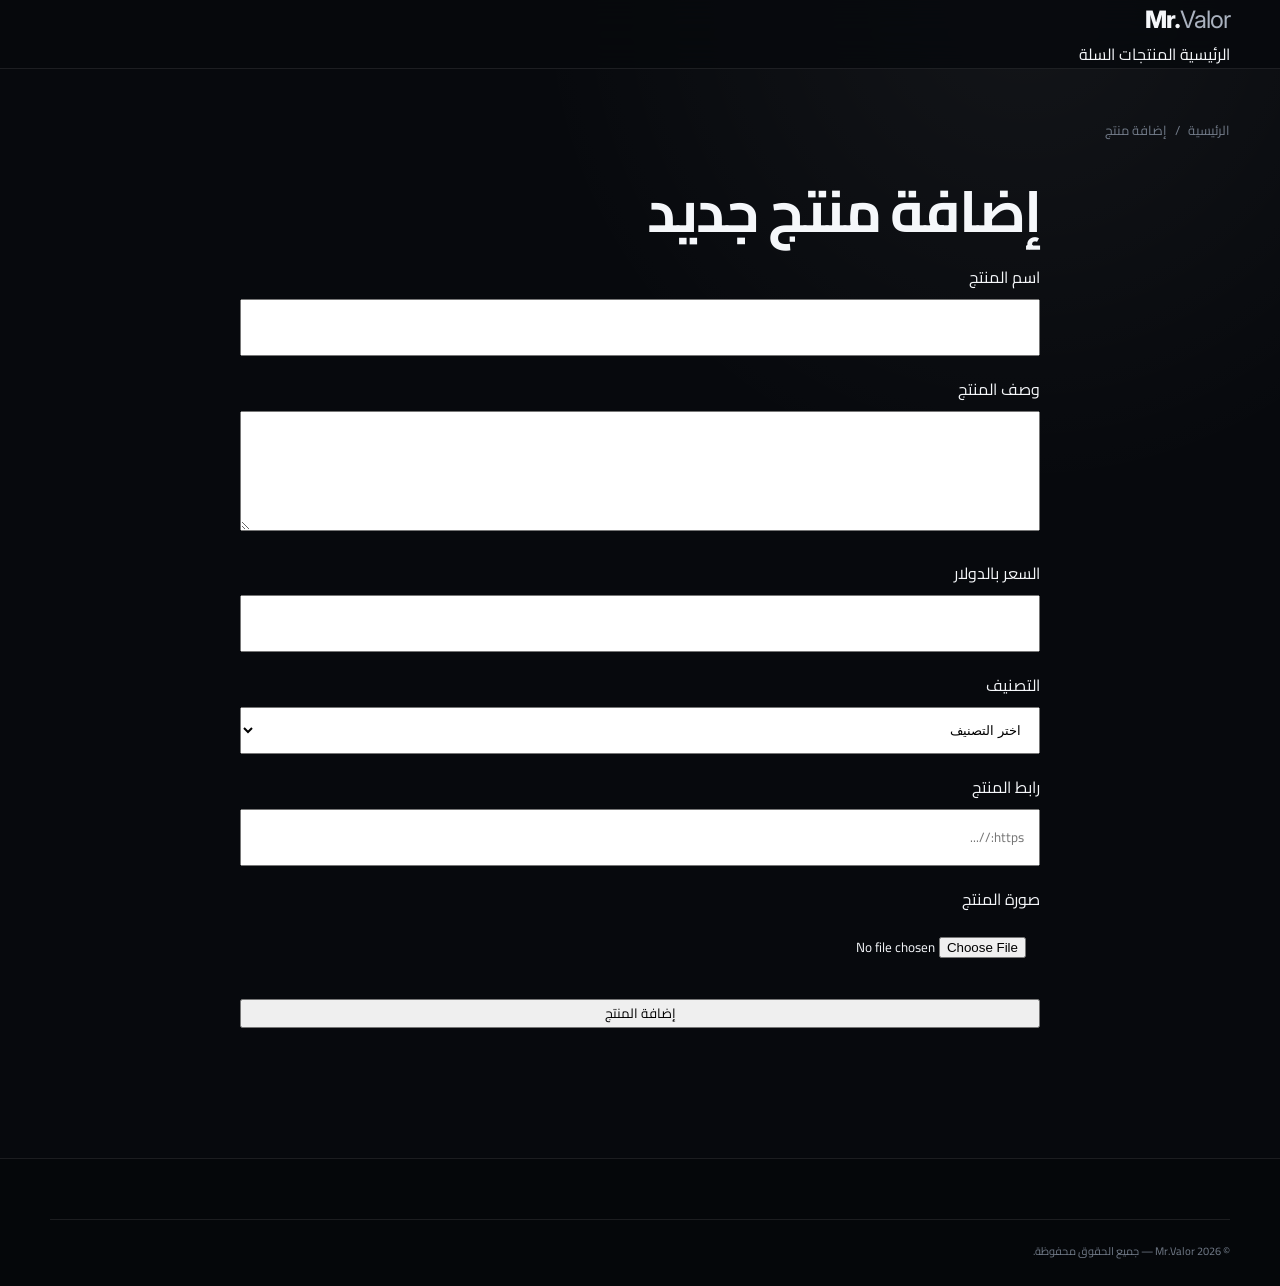
<file: add-product.html>
<!DOCTYPE html>
<html lang="ar" dir="rtl">

<head>
  <meta charset="UTF-8">

  <meta
    name="viewport"
    content="width=device-width, initial-scale=1.0"
  >

  <title>إضافة منتج | Mr.Valor</title>

  <link rel="stylesheet" href="style.css">
</head>

<body>

  <header class="site-header">

    <div class="container nav-container">

      <a href="index.html" class="logo">
        Mr.<span>Valor</span>
      </a>

      <nav class="main-nav">

        <a href="index.html">
          الرئيسية
        </a>

        <a href="index.html#products">
          المنتجات
        </a>

        <a href="cart.html">
          السلة
        </a>

      </nav>

    </div>

  </header>


  <main>

    <section class="product-page">

      <div class="container">

        <div class="breadcrumb">

          <a href="index.html">
            الرئيسية
          </a>

          <span> / </span>

          <span>
            إضافة منتج
          </span>

        </div>


        <div
          class="product-info"
          style="
            max-width: 800px;
            margin: 40px auto;
          "
        >

          <h1>
            إضافة منتج جديد
          </h1>


          <form id="add-product-form">


            <!-- اسم المنتج -->

            <div style="margin-bottom:20px;">

              <label for="product-name">
                اسم المنتج
              </label>

              <input
                id="product-name"
                name="name"
                type="text"
                required
                style="
                  width:100%;
                  padding:14px;
                  margin-top:8px;
                  box-sizing:border-box;
                "
              >

            </div>


            <!-- الوصف -->

            <div style="margin-bottom:20px;">

              <label for="product-description">
                وصف المنتج
              </label>

              <textarea
                id="product-description"
                name="description"
                rows="6"
                required
                style="
                  width:100%;
                  padding:14px;
                  margin-top:8px;
                  box-sizing:border-box;
                "
              ></textarea>

            </div>


            <!-- السعر -->

            <div style="margin-bottom:20px;">

              <label for="product-price">
                السعر بالدولار
              </label>

              <input
                id="product-price"
                name="price"
                type="number"
                min="0"
                step="0.01"
                required
                style="
                  width:100%;
                  padding:14px;
                  margin-top:8px;
                  box-sizing:border-box;
                "
              >

            </div>


            <!-- التصنيف -->

            <div style="margin-bottom:20px;">

              <label for="product-category">
                التصنيف
              </label>

              <select
                id="product-category"
                name="category"
                required
                style="
                  width:100%;
                  padding:14px;
                  margin-top:8px;
                  box-sizing:border-box;
                "
              >

                <option value="">
                  اختر التصنيف
                </option>

                <option value="Canva">
                  Canva
                </option>

                <option value="Google Sheets">
                  Google Sheets
                </option>

                <option value="Excel">
                  Excel
                </option>

              </select>

            </div>


            <!-- رابط المنتج -->

            <div style="margin-bottom:20px;">

              <label for="product-url">
                رابط المنتج
              </label>

              <input
                id="product-url"
                name="product_url"
                type="url"
                placeholder="https://..."
                required
                style="
                  width:100%;
                  padding:14px;
                  margin-top:8px;
                  box-sizing:border-box;
                "
              >

            </div>


            <!-- صورة المنتج -->

            <div style="margin-bottom:25px;">

              <label for="product-image">
                صورة المنتج
              </label>

              <input
                id="product-image"
                name="image"
                type="file"
                accept="image/*"
                style="
                  width:100%;
                  padding:14px;
                  margin-top:8px;
                  box-sizing:border-box;
                "
              >

            </div>


            <!-- زر الحفظ -->

            <button
              type="submit"
              class="btn btn-primary"
              style="width:100%;"
            >
              إضافة المنتج
            </button>


          </form>

        </div>

      </div>

    </section>

  </main>


  <footer class="site-footer">

    <div class="container">

      <div class="footer-bottom">

        © 2026 Mr.Valor — جميع الحقوق محفوظة.

      </div>

    </div>

  </footer>


  <!-- الملفات البرمجية -->

  <script src="script.js"></script>

  <script src="add-product.js"></script>

</body>

              </html>
</file>
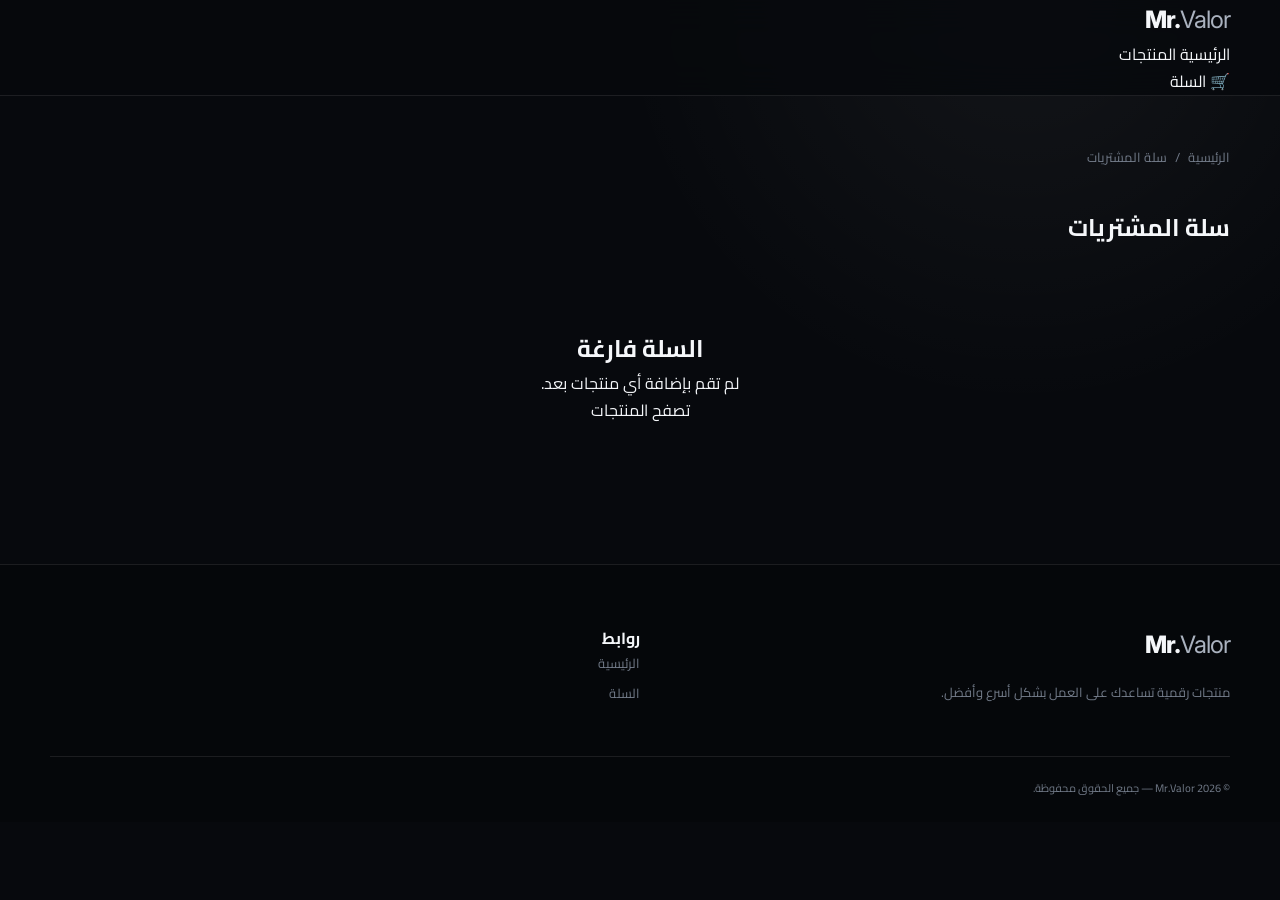
<file: cart.html>
<!DOCTYPE html>
<html lang="ar" dir="rtl">
<head>
  <meta charset="UTF-8">
  <meta name="viewport" content="width=device-width, initial-scale=1.0">
  <title>سلة المشتريات | Mr.Valor</title>
  <link rel="stylesheet" href="style.css">
</head>

<body>

<header class="site-header">
  <div class="container nav-container">
    <a href="index.html" class="logo">Mr.<span>Valor</span></a>

    <nav class="main-nav">
      <a href="index.html">الرئيسية</a>
      <a href="index.html#products">المنتجات</a>
    </nav>

    <div class="nav-actions">
      <a href="cart.html" class="cart-link">🛒 السلة</a>
    </div>
  </div>
</header>

<main>

<section class="product-page">
  <div class="container">

    <div class="breadcrumb">
      <a href="index.html">الرئيسية</a>
      <span> / </span>
      <span>سلة المشتريات</span>
    </div>

    <h1 style="margin-bottom:30px;">سلة المشتريات</h1>

    <div id="cart-empty" style="display:none; text-align:center; padding:50px;">
      <h2>السلة فارغة</h2>
      <p>لم تقم بإضافة أي منتجات بعد.</p>

      <a href="index.html#products" class="btn btn-primary">
        تصفح المنتجات
      </a>
    </div>

    <div id="cart-content">

      <div id="cart-items"></div>

      <div
        id="cart-summary"
        style="
          margin-top:30px;
          padding:25px;
          border-radius:16px;
          background:#111827;
        "
      >

        <h2>
          الإجمالي:
          <span id="cart-total">$0.00</span>
        </h2>

        <button
          id="checkout-button"
          class="btn btn-primary"
          type="button"
          style="margin-top:20px; width:100%;"
        >
          إتمام الشراء →
        </button>

      </div>

    </div>

  </div>
</section>

</main>

<footer class="site-footer">
  <div class="container">

    <div class="footer-content">

      <div>
        <div class="logo">Mr.<span>Valor</span></div>

        <p>
          منتجات رقمية تساعدك على العمل بشكل أسرع وأفضل.
        </p>
      </div>

      <div>
        <h4>روابط</h4>
        <a href="index.html">الرئيسية</a>
        <a href="cart.html">السلة</a>
      </div>

    </div>

    <div class="footer-bottom">
      © 2026 Mr.Valor — جميع الحقوق محفوظة.
    </div>

  </div>
</footer>


<script src="script.js"></script>

<script>

document.addEventListener("DOMContentLoaded", () => {

  const checkoutButton =
    document.getElementById("checkout-button");

  if (!checkoutButton) return;


  checkoutButton.addEventListener("click", () => {

    let cart = [];

    try {

      cart =
        JSON.parse(
          localStorage.getItem("mrvalor_cart")
        ) || [];

    } catch {

      cart = [];

    }


    if (!Array.isArray(cart) || cart.length === 0) {

      alert("السلة فارغة.");

      return;

    }


    let total = 0;

    let productsText = "";


    cart.forEach((item, index) => {

      const name =
        String(item.name || "منتج");

      const price =
        Number(item.price || 0);

      const quantity =
        Number(item.quantity || 1);

      const subtotal =
        price * quantity;

      total += subtotal;


      productsText +=
        `${index + 1}. ${name}\n` +
        `الكمية: ${quantity}\n` +
        `السعر: $${price.toFixed(2)}\n` +
        `المجموع: $${subtotal.toFixed(2)}\n\n`;

    });


    const paymentUrl =
      "https://app.binance.com/uni-qr/request-to-pay?billOrderId=458381522921906176&billType=request_a_payment";


    const whatsappMessage =
`طلب شراء جديد من Mr.Valor

المنتجات:

${productsText}
الإجمالي:
$${total.toFixed(2)}

رابط الدفع عبر Binance:
${paymentUrl}

بعد إتمام الدفع، يرجى إرسال تأكيد الدفع هنا.`;


    const whatsappUrl =
      "https://wa.me/218924670334?text=" +
      encodeURIComponent(whatsappMessage);


    window.open(
      whatsappUrl,
      "_blank"
    );

  });

});

</script>

</body>
</html>
</file>
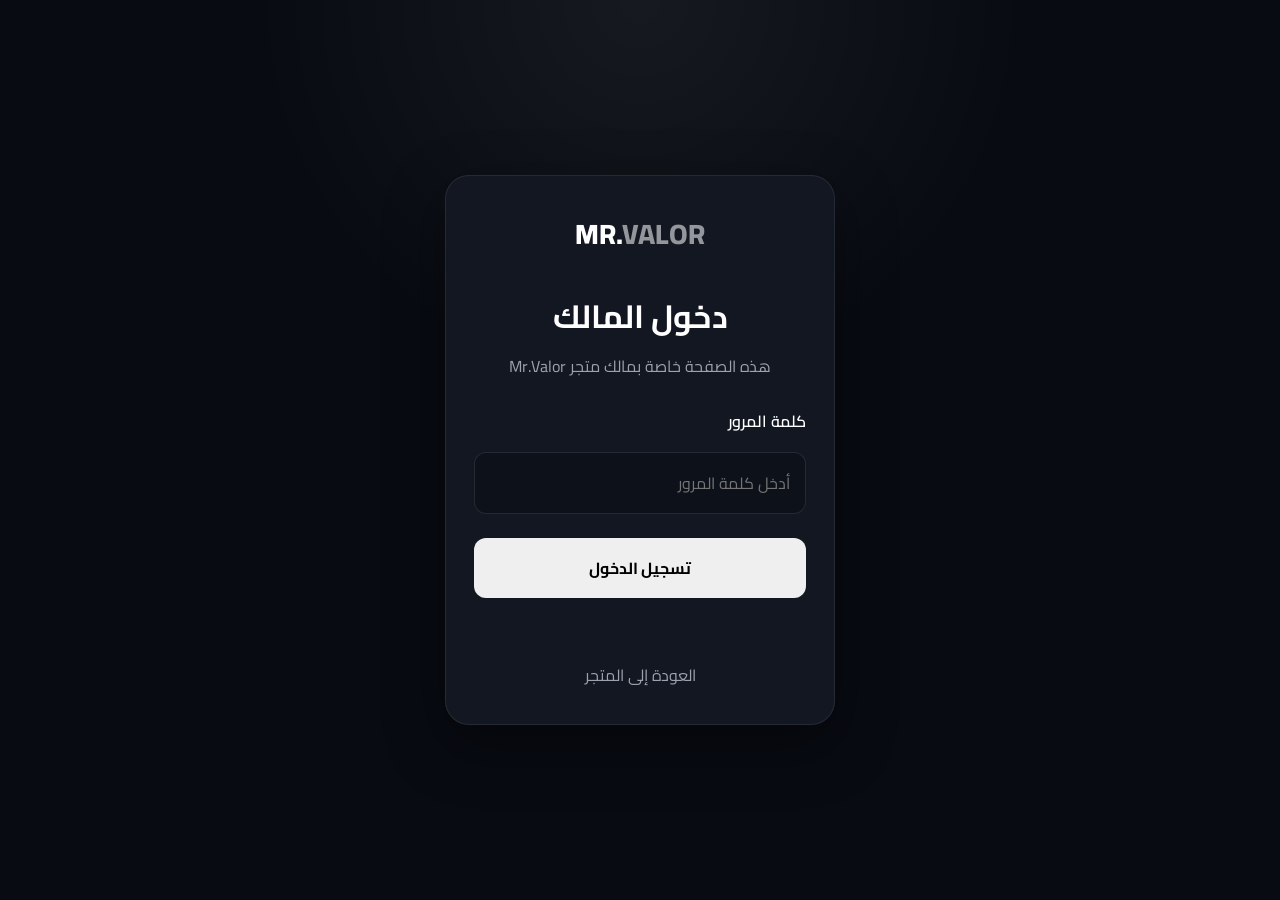
<file: login.html>
<!DOCTYPE html>
<html lang="ar" dir="rtl">
<head>
  <meta charset="UTF-8">
  <meta name="viewport" content="width=device-width, initial-scale=1.0">

  <title>تسجيل دخول المالك | Mr.Valor</title>

  <link rel="stylesheet" href="style.css">

  <style>
    body {
      min-height: 100vh;
      display: flex;
      align-items: center;
      justify-content: center;
      background:
        radial-gradient(circle at top, rgba(255,255,255,0.06), transparent 35%),
        #080b12;
    }

    .login-wrapper {
      width: 100%;
      max-width: 430px;
      padding: 20px;
    }

    .login-card {
      background: rgba(20, 25, 35, 0.95);
      border: 1px solid rgba(255,255,255,0.08);
      border-radius: 24px;
      padding: 35px 28px;
      box-shadow: 0 20px 60px rgba(0,0,0,0.45);
    }

    .login-logo {
      text-align: center;
      margin-bottom: 30px;
    }

    .login-logo a {
      font-size: 28px;
      font-weight: 800;
      color: #fff;
      text-decoration: none;
    }

    .login-logo span {
      opacity: 0.55;
    }

    .login-card h1 {
      text-align: center;
      margin-bottom: 10px;
      color: #fff;
    }

    .login-card > p {
      text-align: center;
      color: #9ca3af;
      margin-bottom: 28px;
    }

    .login-form {
      display: flex;
      flex-direction: column;
      gap: 16px;
    }

    .login-form label {
      color: #fff;
      font-weight: 600;
    }

    .login-form input {
      width: 100%;
      box-sizing: border-box;
      padding: 15px;
      border-radius: 12px;
      border: 1px solid rgba(255,255,255,0.1);
      background: #0d111a;
      color: #fff;
      outline: none;
      font-size: 16px;
    }

    .login-form input:focus {
      border-color: rgba(255,255,255,0.35);
    }

    .login-button {
      width: 100%;
      margin-top: 8px;
      border: 0;
      cursor: pointer;
      padding: 15px;
      border-radius: 12px;
      font-size: 16px;
      font-weight: 700;
    }

    .login-message {
      min-height: 24px;
      text-align: center;
      margin-top: 18px;
      color: #fff;
    }

    .back-home {
      display: block;
      text-align: center;
      margin-top: 22px;
      color: #9ca3af;
      text-decoration: none;
    }

    .back-home:hover {
      color: #fff;
    }
  </style>
</head>

<body>

  <div class="login-wrapper">

    <div class="login-card">

      <div class="login-logo">
        <a href="index.html">
          MR.<span>VALOR</span>
        </a>
      </div>

      <h1>دخول المالك</h1>

      <p>
        هذه الصفحة خاصة بمالك متجر Mr.Valor
      </p>

      <form id="owner-login-form" class="login-form">

        <label for="owner-password">
          كلمة المرور
        </label>

        <input
          id="owner-password"
          type="password"
          placeholder="أدخل كلمة المرور"
          autocomplete="current-password"
          required
        >

        <button
          type="submit"
          class="btn btn-primary login-button"
        >
          تسجيل الدخول
        </button>

      </form>

      <div
        id="login-message"
        class="login-message"
      ></div>

      <a
        href="index.html"
        class="back-home"
      >
        العودة إلى المتجر
      </a>

    </div>

  </div>

  <script>
    const loginForm =
      document.getElementById("owner-login-form");

    const passwordInput =
      document.getElementById("owner-password");

    const message =
      document.getElementById("login-message");

    loginForm.addEventListener("submit", async (event) => {

      event.preventDefault();

      const password =
        passwordInput.value.trim();

      if (!password) {
        message.textContent =
          "يرجى إدخال كلمة المرور.";
        return;
      }

      message.textContent =
        "جاري تسجيل الدخول...";

      try {

        const response =
          await fetch("/api/auth/login", {
            method: "POST",

            credentials: "same-origin",

            headers: {
              "Content-Type": "application/json"
            },

            body: JSON.stringify({
              password: password
            })
          });

        const result =
          await response.json();

        if (!response.ok || !result.success) {
          message.textContent =
            result.message ||
            "فشل تسجيل الدخول.";
          return;
        }

        message.textContent =
          "تم تسجيل الدخول بنجاح ✅";

        setTimeout(() => {
          window.location.href =
            "/add-product.html";
        }, 700);

      } catch (error) {

        console.error(error);

        message.textContent =
          "حدث خطأ في الاتصال بالموقع.";
      }

    });
  </script>

</body>
</html>
</file>
<file: style.css>
/* =========================================
   MR.VALOR — PREMIUM DIGITAL STORE
   ========================================= */

@import url('https://fonts.googleapis.com/css2?family=Cairo:wght@400;500;600;700;800&family=Inter:wght@400;500;600;700;800&display=swap');


/* =========================================
   VARIABLES
   ========================================= */

:root {
  --bg: #07090d;
  --bg-soft: #0d1118;
  --card: #10151d;
  --card-hover: #141b25;

  --text: #f5f7fa;
  --text-soft: #aab2bf;
  --text-muted: #727b89;

  --accent: #ffffff;
  --accent-soft: #dce2ea;

  --border: rgba(255, 255, 255, 0.09);
  --border-hover: rgba(255, 255, 255, 0.18);

  --shadow: 0 20px 60px rgba(0, 0, 0, 0.35);

  --radius: 18px;
  --radius-small: 12px;

  --container: 1180px;
}


/* =========================================
   RESET
   ========================================= */

* {
  margin: 0;
  padding: 0;
  box-sizing: border-box;
}

html {
  scroll-behavior: smooth;
}

body {
  background:
    radial-gradient(
      circle at 80% 0%,
      rgba(255, 255, 255, 0.05),
      transparent 30%
    ),
    var(--bg);

  color: var(--text);

  font-family: "Cairo", sans-serif;

  line-height: 1.7;

  min-height: 100vh;
}

a {
  color: inherit;
  text-decoration: none;
}

button,
input {
  font-family: inherit;
}

button {
  cursor: pointer;
}


/* =========================================
   CONTAINER
   ========================================= */

.container {
  width: min(
    calc(100% - 40px),
    var(--container)
  );

  margin: auto;
}


/* =========================================
   HEADER
   ========================================= */

.site-header {
  position: sticky;
  top: 0;
  z-index: 1000;

  background: rgba(7, 9, 13, 0.82);

  backdrop-filter: blur(18px);
  -webkit-backdrop-filter: blur(18px);

  border-bottom: 1px solid var(--border);
}

.navbar {
  min-height: 78px;

  display: flex;
  align-items: center;
  justify-content: space-between;

  gap: 30px;
}


/* =========================================
   LOGO
   ========================================= */

.logo {
  font-family: "Inter", sans-serif;

  font-size: 24px;
  font-weight: 800;

  letter-spacing: -1px;

  white-space: nowrap;
}

.logo span {
  font-weight: 400;
  color: var(--text-soft);
}


/* =========================================
   NAVIGATION
   ========================================= */

.nav-links {
  display: flex;
  align-items: center;

  gap: 30px;
}

.nav-links a {
  color: var(--text-soft);

  font-size: 14px;
  font-weight: 600;

  transition: 0.25s ease;
}

.nav-links a:hover {
  color: var(--text);
}


/* =========================================
   NAV ACTIONS
   ========================================= */

.nav-actions {
  display: flex;
  align-items: center;

  gap: 10px;
}

.icon-button,
.cart-button,
.menu-button {
  border: 1px solid var(--border);

  background: rgba(255, 255, 255, 0.03);

  color: var(--text);

  border-radius: 12px;

  min-width: 42px;
  height: 42px;

  display: inline-flex;
  align-items: center;
  justify-content: center;

  transition: 0.25s ease;
}

.icon-button:hover,
.cart-button:hover,
.menu-button:hover {
  background: rgba(255, 255, 255, 0.08);

  border-color: var(--border-hover);

  transform: translateY(-1px);
}

.cart-button {
  position: relative;

  padding: 0 12px;

  gap: 6px;
}

#cart-count {
  min-width: 20px;
  height: 20px;

  display: inline-flex;
  align-items: center;
  justify-content: center;

  border-radius: 50%;

  background: var(--text);
  color: #080a0e;

  font-family: "Inter", sans-serif;

  font-size: 11px;
  font-weight: 800;
}

.menu-button {
  display: none;
}


/* =========================================
   MOBILE MENU
   ========================================= */

.mobile-menu {
  display: none;

  padding: 15px 0 20px;

  border-top: 1px solid var(--border);
}

.mobile-menu.open {
  display: grid;

  gap: 4px;
}

.mobile-menu a {
  padding: 12px 14px;

  color: var(--text-soft);

  border-radius: 10px;

  transition: 0.2s ease;
}

.mobile-menu a:hover {
  background: rgba(255, 255, 255, 0.05);

  color: var(--text);
}


/* =========================================
   SEARCH
   ========================================= */

.search-box {
  display: none;

  padding: 0 0 18px;
}

.search-box.open {
  display: block;
}

.search-box input {
  width: 100%;

  padding: 14px 18px;

  background: var(--card);

  border: 1px solid var(--border);

  border-radius: 12px;

  color: var(--text);

  outline: none;
}

.search-box input:focus {
  border-color: var(--border-hover);
}


/* =========================================
   HERO
   ========================================= */

.hero {
  position: relative;

  padding: 110px 0 100px;

  overflow: hidden;
}

.hero::before {
  content: "";

  position: absolute;

  width: 500px;
  height: 500px;

  top: -250px;
  right: -150px;

  background: rgba(255, 255, 255, 0.05);

  filter: blur(100px);

  border-radius: 50%;

  pointer-events: none;
}

.hero-content {
  position: relative;

  max-width: 780px;
}

.hero h1 {
  font-size: clamp(42px, 7vw, 78px);

  line-height: 1.05;

  letter-spacing: -3px;

  margin-bottom: 28px;
}

.hero h1 span {
  color: var(--text-soft);
}

.hero p {
  max-width: 650px;

  color: var(--text-soft);

  font-size: 18px;

  margin-bottom: 36px;
}

.hero-buttons {
  display: flex;

  gap: 12px;

  flex-wrap: wrap;
}


/* =========================================
   BUTTONS
   ========================================= */

.primary-button,
.secondary-button {
  display: inline-flex;

  align-items: center;
  justify-content: center;

  min-height: 50px;

  padding: 0 24px;

  border-radius: 12px;

  font-weight: 700;

  transition: 0.25s ease;
}

.primary-button {
  background: var(--text);

  color: #080a0e;
}

.primary-button:hover {
  transform: translateY(-2px);

  box-shadow: 0 12px 30px rgba(255, 255, 255, 0.1);
}

.secondary-button {
  border: 1px solid var(--border);

  background: rgba(255, 255, 255, 0.03);

  color: var(--text);
}

.secondary-button:hover {
  background: rgba(255, 255, 255, 0.08);

  border-color: var(--border-hover);
}


/* =========================================
   SECTIONS
   ========================================= */

section {
  position: relative;
}

section:not(.hero) {
  padding: 90px 0;
}

.section-heading {
  margin-bottom: 42px;
}

.section-heading span {
  display: block;

  color: var(--text-muted);

  font-size: 13px;
  font-weight: 700;

  letter-spacing: 1px;

  text-transform: uppercase;

  margin-bottom: 8px;
}

.section-heading h2 {
  font-size: clamp(30px, 4vw, 44px);

  line-height: 1.2;

  letter-spacing: -1px;
}


/* =========================================
   CATEGORIES
   ========================================= */

.categories-grid {
  display: grid;

  grid-template-columns:
    repeat(3, 1fr);

  gap: 16px;
}

.category-card {
  position: relative;

  padding: 30px;

  min-height: 190px;

  background:
    linear-gradient(
      145deg,
      rgba(255, 255, 255, 0.055),
      rgba(255, 255, 255, 0.015)
    );

  border: 1px solid var(--border);

  border-radius: var(--radius);

  overflow: hidden;

  transition: 0.3s ease;
}

.category-card:hover {
  transform: translateY(-5px);

  border-color: var(--border-hover);

  background: var(--card-hover);
}

.category-card h3 {
  font-size: 22px;

  margin-bottom: 8px;
}

.category-card p {
  color: var(--text-soft);

  font-size: 14px;
}


/* =========================================
   PRODUCTS
   ========================================= */

.products-grid {
  display: grid;

  grid-template-columns:
    repeat(3, 1fr);

  gap: 20px;
}

.product-card {
  overflow: hidden;

  background: var(--card);

  border: 1px solid var(--border);

  border-radius: var(--radius);

  transition: 0.3s ease;
}

.product-card:hover {
  transform: translateY(-6px);

  border-color: var(--border-hover);

  box-shadow: var(--shadow);
}

.product-preview {
  min-height: 240px;

  display: flex;

  align-items: center;
  justify-content: center;

  background:
    radial-gradient(
      circle at 50% 30%,
      rgba(255, 255, 255, 0.1),
      transparent 45%
    ),
    #151a22;

  border-bottom: 1px solid var(--border);

  color: var(--text);
}

.product-preview span {
  font-family: "Inter", sans-serif;

  font-size: 26px;

  font-weight: 800;
}

.product-content {
  padding: 22px;
}

.product-content h3 {
  font-size: 20px;

  margin-bottom: 6px;
}

.product-content p {
  color: var(--text-soft);

  font-size: 14px;

  margin-bottom: 18px;
}

.product-price {
  font-family: "Inter", sans-serif;

  font-size: 22px;

  font-weight: 800;
}

.product-card .primary-button,
.product-card button {
  width: 100%;

  margin-top: 14px;
}


/* =========================================
   PRODUCT PAGE
   ========================================= */

.product-page {
  padding: 50px 0 90px !important;
}

.breadcrumb {
  display: flex;

  flex-wrap: wrap;

  align-items: center;

  gap: 8px;

  margin-bottom: 40px;

  color: var(--text-muted);

  font-size: 13px;
}

.breadcrumb a:hover {
  color: var(--text);
}

.product-layout {
  display: grid;

  grid-template-columns:
    minmax(0, 1.1fr)
    minmax(0, 0.9fr);

  gap: 70px;

  align-items: start;
}


/* =========================================
   PRODUCT GALLERY
   ========================================= */

.product-main-image {
  position: relative;

  min-height: 540px;

  display: flex;

  align-items: center;
  justify-content: center;

  overflow: hidden;

  background:
    radial-gradient(
      circle at center,
      rgba(255, 255, 255, 0.1),
      transparent 50%
    ),
    #11161e;

  border: 1px solid var(--border);

  border-radius: 24px;

  box-shadow: var(--shadow);
}

.preview-badge {
  position: absolute;

  top: 20px;
  right: 20px;

  padding: 7px 12px;

  background: rgba(255, 255, 255, 0.08);

  border: 1px solid var(--border);

  border-radius: 999px;

  color: var(--text-soft);

  font-family: "Inter", sans-serif;

  font-size: 10px;

  letter-spacing: 1px;
}

.product-placeholder {
  width: 70%;

  aspect-ratio: 4 / 5;

  display: flex;

  flex-direction: column;

  align-items: center;
  justify-content: center;

  gap: 8px;

  background:
    linear-gradient(
      145deg,
      #252b35,
      #0b0e13
    );

  border: 1px solid rgba(255, 255, 255, 0.12);

  box-shadow:
    0 30px 80px rgba(0, 0, 0, 0.5);

  border-radius: 8px;

  text-align: center;
}

.placeholder-icon {
  font-size: 38px;

  margin-bottom: 8px;
}

.placeholder-title {
  font-family: "Inter", sans-serif;

  font-size: 28px;

  font-weight: 800;

  letter-spacing: -1px;
}

.placeholder-subtitle {
  color: var(--text-soft);

  font-family: "Inter", sans-serif;

  font-size: 14px;
}

.placeholder-canva {
  margin-top: 20px;

  padding: 7px 12px;

  border: 1px solid rgba(255, 255, 255, 0.15);

  border-radius: 999px;

  color: var(--text-muted);

  font-size: 9px;

  letter-spacing: 2px;
}

.preview-note {
  margin-top: 14px;

  color: var(--text-muted);

  font-size: 12px;

  text-align: center;
}


/* =========================================
   PRODUCT INFO
   ========================================= */

.product-category {
  color: var(--text-muted);

  font-family: "Inter", sans-serif;

  font-size: 11px;

  letter-spacing: 2px;

  margin-bottom: 14px;
}

.product-info h1 {
  font-family: "Inter", "Cairo", sans-serif;

  font-size: clamp(36px, 5vw, 58px);

  line-height: 1.05;

  letter-spacing: -2px;

  margin-bottom: 22px;
}

.product-description {
  color: var(--text-soft);

  font-size: 16px;

  line-height: 1.9;

  margin-bottom: 30px;
}


/* =========================================
   FEATURES
   ========================================= */

.product-features {
  display: grid;

  gap: 13px;

  padding: 22px 0;

  border-top: 1px solid var(--border);

  border-bottom: 1px solid var(--border);
}

.feature {
  display: flex;

  align-items: center;

  gap: 12px;

  color: var(--text-soft);

  font-size: 14px;
}

.feature-icon {
  width: 24px;
  height: 24px;

  flex-shrink: 0;

  display: flex;

  align-items: center;
  justify-content: center;

  border-radius: 50%;

  background: rgba(255, 255, 255, 0.08);

  color: var(--text);

  font-size: 12px;
}


/* =========================================
   PRICE
   ========================================= */

.product-price-box {
  display: flex;

  align-items: center;
  justify-content: space-between;

  gap: 20px;

  padding: 28px 0;
}

.price-label {
  display: block;

  color: var(--text-muted);

  font-size: 12px;

  margin-bottom: 2px;
}

.product-price-box .product-price {
  font-family: "Inter", sans-serif;

  font-size: 38px;

  font-weight: 800;

  letter-spacing: -1px;
}

.digital-badge {
  padding: 8px 13px;

  background: rgba(255, 255, 255, 0.06);

  border: 1px solid var(--border);

  border-radius: 999px;

  color: var(--text-soft);

  font-size: 11px;
}


/* =========================================
   PRODUCT ACTIONS
   ========================================= */

.product-actions {
  display: grid;

  grid-template-columns: 1fr 1fr;

  gap: 10px;
}

.buy-now-button,
.add-cart-button {
  min-height: 56px;

  border-radius: 13px;

  font-size: 15px;

  font-weight: 800;

  transition: 0.25s ease;
}

.buy-now-button {
  border: 0;

  background: var(--text);

  color: #080a0e;
}

.buy-now-button:hover {
  transform: translateY(-2px);

  box-shadow:
    0 15px 35px rgba(255, 255, 255, 0.12);
}

.add-cart-button {
  border: 1px solid var(--border);

  background: rgba(255, 255, 255, 0.04);

  color: var(--text);
}

.add-cart-button:hover {
  background: rgba(255, 255, 255, 0.09);

  border-color: var(--border-hover);
}


/* =========================================
   TRUST
   ========================================= */

.purchase-trust {
  display: grid;

  grid-template-columns:
    repeat(3, 1fr);

  gap: 8px;

  margin-top: 18px;
}

.purchase-trust div {
  padding: 12px 8px;

  text-align: center;

  border: 1px solid var(--border);

  border-radius: 10px;

  color: var(--text-muted);

  font-size: 11px;
}

.purchase-trust span {
  display: block;

  margin-top: 4px;
}


/* =========================================
   PRODUCT DETAILS
   ========================================= */

.product-details {
  background: var(--bg-soft);
}

.details-grid {
  display: grid;

  grid-template-columns:
    repeat(3, 1fr);

  gap: 16px;
}

.details-card {
  padding: 30px;

  background: var(--card);

  border: 1px solid var(--border);

  border-radius: var(--radius);
}

.details-icon {
  font-size: 25px;

  margin-bottom: 20px;
}

.details-card h2 {
  font-size: 21px;

  margin-bottom: 10px;
}

.details-card p {
  color: var(--text-soft);

  font-size: 14px;

  line-height: 1.9;
}


/* =========================================
   STEPS
   ========================================= */

.steps {
  display: grid;

  grid-template-columns:
    repeat(3, 1fr);

  gap: 16px;
}

.step {
  padding: 30px;

  border: 1px solid var(--border);

  border-radius: var(--radius);

  background:
    linear-gradient(
      145deg,
      rgba(255, 255, 255, 0.045),
      rgba(255, 255, 255, 0.01)
    );
}

.step-number {
  font-family: "Inter", sans-serif;

  font-size: 13px;

  color: var(--text-muted);

  margin-bottom: 25px;
}

.step h3 {
  font-size: 21px;

  margin-bottom: 8px;
}

.step p {
  color: var(--text-soft);

  font-size: 14px;
}


/* =========================================
   FAQ
   ========================================= */

.faq-list {
  max-width: 850px;

  margin: auto;
}

.faq-list details {
  padding: 20px 0;

  border-bottom: 1px solid var(--border);
}

.faq-list summary {
  display: flex;

  align-items: center;
  justify-content: space-between;

  gap: 20px;

  cursor: pointer;

  font-weight: 700;

  list-style: none;
}

.faq-list summary::-webkit-details-marker {
  display: none;
}

.faq-list summary span {
  color: var(--text-muted);

  font-size: 22px;
}

.faq-list details p {
  padding-top: 15px;

  color: var(--text-soft);

  font-size: 14px;

  line-height: 1.9;
}


/* =========================================
   ABOUT
   ========================================= */

.about {
  background: var(--bg-soft);
}

.about-content {
  max-width: 760px;
}

.about-content p {
  color: var(--text-soft);

  font-size: 17px;

  line-height: 2;
}


/* =========================================
   NEWSLETTER
   ========================================= */

.newsletter {
  text-align: center;
}

.newsletter p {
  max-width: 600px;

  margin: 0 auto 25px;

  color: var(--text-soft);
}

#newsletter-form {
  max-width: 520px;

  margin: auto;

  display: flex;

  gap: 8px;
}

#newsletter-form input {
  flex: 1;

  min-width: 0;

  padding: 14px 16px;

  border: 1px solid var(--border);

  border-radius: 12px;

  background: var(--card);

  color: var(--text);

  outline: none;
}

#newsletter-form button {
  padding: 0 22px;

  border: 0;

  border-radius: 12px;

  background: var(--text);

  color: #080a0e;

  font-weight: 800;
}


/* =========================================
   FOOTER
   ========================================= */

.site-footer {
  padding: 60px 0 25px;

  border-top: 1px solid var(--border);

  background: #05070a;
}

.footer-content {
  display: grid;

  grid-template-columns:
    2fr 1fr 1fr;

  gap: 50px;

  padding-bottom: 45px;
}

.footer-content > div {
  display: flex;

  flex-direction: column;

  align-items: flex-start;
}

.footer-content .logo {
  margin-bottom: 15px;
}

.footer-content p {
  max-width: 330px;

  color: var(--text-muted);

  font-size: 13px;
}

.footer-content h3 {
  margin-bottom: 14px;

  font-size: 14px;
}

.footer-content a:not(.logo) {
  color: var(--text-muted);

  font-size: 13px;

  margin-bottom: 7px;

  transition: 0.2s ease;
}

.footer-content a:hover {
  color: var(--text);
}

.footer-bottom {
  padding-top: 22px;

  border-top: 1px solid var(--border);

  display: flex;

  justify-content: space-between;

  gap: 20px;

  color: var(--text-muted);

  font-size: 11px;
}


/* =========================================
   RESPONSIVE — TABLET
   ========================================= */

@media (max-width: 900px) {

  .nav-links {
    display: none;
  }

  .menu-button {
    display: inline-flex;
  }

  .product-layout {
    grid-template-columns: 1fr;

    gap: 45px;
  }

  .product-main-image {
    min-height: 500px;
  }

  .categories-grid,
  .products-grid,
  .details-grid,
  .steps {
    grid-template-columns:
      repeat(2, 1fr);
  }

}


/* =========================================
   RESPONSIVE — MOBILE
   ========================================= */

@media (max-width: 600px) {

  .container {
    width: min(
      calc(100% - 28px),
      var(--container)
    );
  }

  .navbar {
    min-height: 68px;
  }

  .logo {
    font-size: 20px;
  }

  .hero {
    padding: 75px 0 70px;
  }

  .hero h1 {
    font-size: 43px;

    letter-spacing: -2px;
  }

  .hero p {
    font-size: 15px;
  }

  section:not(.hero) {
    padding: 65px 0;
  }

  .categories-grid,
  .products-grid,
  .details-grid,
  .steps {
    grid-template-columns: 1fr;
  }

  .product-page {
    padding: 30px 0 65px !important;
  }

  .product-main-image {
    min-height: 400px;

    border-radius: 18px;
  }

  .product-placeholder {
    width: 72%;
  }

  .product-info h1 {
    font-size: 38px;
  }

  .product-description {
    font-size: 14px;
  }

  .product-price-box {
    align-items: flex-end;
  }

  .product-price-box .product-price {
    font-size: 32px;
  }

  .product-actions {
    grid-template-columns: 1fr;
  }

  .purchase-trust {
    grid-template-columns: 1fr;
  }

  .footer-content {
    grid-template-columns: 1fr 1fr;

    gap: 35px;
  }

  .footer-content > div:first-child {
    grid-column: 1 / -1;
  }

  .footer-bottom {
    flex-direction: column;

    gap:
</file>
